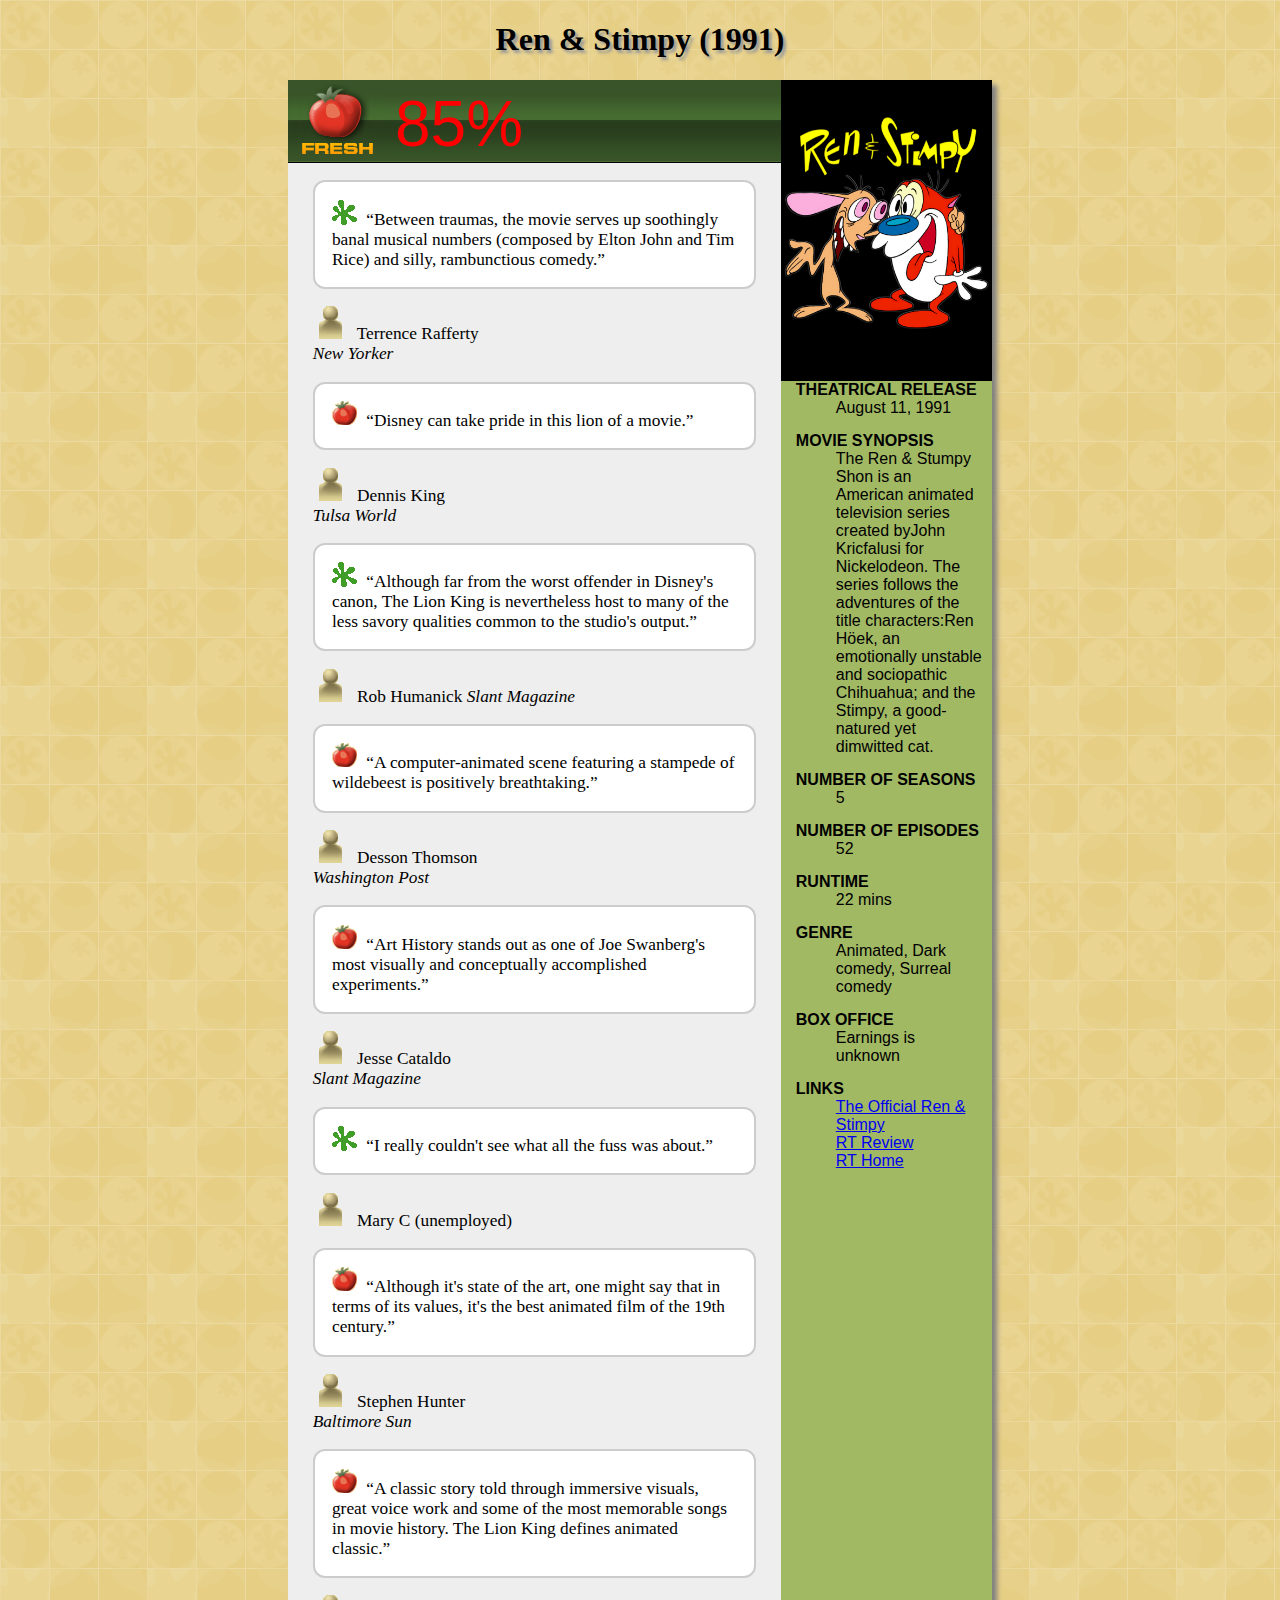
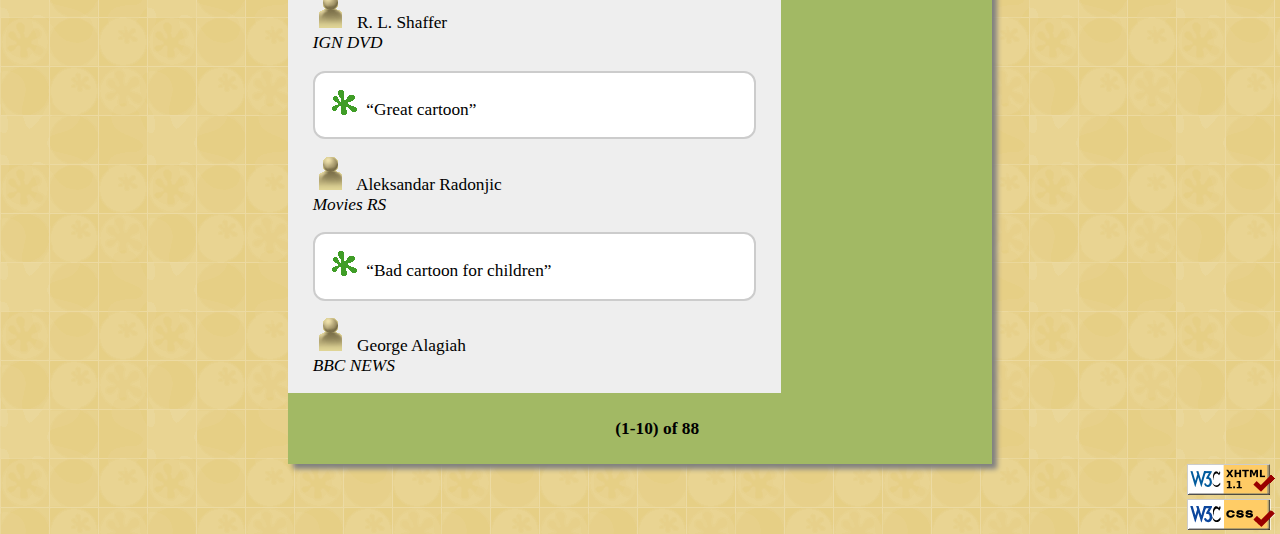
<file: hw-1/movie_index.html>
<!DOCTYPE html>
<html>
<!--
	Domaci 1 (PIA 2020)
	-->

<head>
  <title>PIA HW - Movie review</title>
  <meta name="author" content="Aleksandar Radonjic" />
  <meta charset="utf-8" />
  <meta name="description" content="HTML/CSS homework assignment." />
  <meta name="keywords" content="pia, web programming, html, css" />
  <link rel= "stylesheet" href="movie.css">
</head>

<body>
  <div class="header">
  <h1>Ren & Stimpy (1991)</h1>
</div>
<div class="clear">
<div class="centarstranice">
  <div class="clear2">
  <div class="levakolona">
    <div class="zeleniheader">


  <img src="images/freshbig.png" alt="Rotten" />
  <span class="procenat">85%</span>
</div>

  <p class="quotebubble">
    <img src="images/rotten.gif" alt="Rotten" />
    <q>Between traumas, the movie serves up soothingly banal musical numbers
      (composed by Elton John and Tim Rice) and silly, rambunctious comedy.</q>
  </p>
  <p>
    <img src="images/critic.gif" alt="Critic" />
    Terrence Rafferty <br />
    <span class="publication">New Yorker</span>
  </p>

  <p class="quotebubble">
    <img src="images/fresh.gif" alt="Fresh" />
    <q>Disney can take pride in this lion of a movie.</q>
  </p>
  <p>
    <img src="images/critic.gif" alt="Critic" />
    Dennis King <br />
    <span class="publication">Tulsa World</span>
  </p>

  <p class="quotebubble">
    <img src="images/rotten.gif" alt="Rotten" />
    <q>Although far from the worst offender in Disney's canon, The Lion King
      is nevertheless host to many of the less savory qualities common to the
      studio's output.</q>
  </p>
  <p>
    <img src="images/critic.gif" alt="Critic" />
    Rob Humanick
    <span class="publication">Slant Magazine</span>
  </p>

  <p class="quotebubble">
    <img src="images/fresh.gif" alt="Fresh" />
    <q>A computer-animated scene featuring a stampede of wildebeest is
      positively breathtaking.</q>
  </p>
  <p>
    <img src="images/critic.gif" alt="Critic" />
    Desson Thomson <br />
    <span class="publication">Washington Post</span>
  </p>

  <p class="quotebubble">
    <img src="images/fresh.gif" alt="Fresh" />
    <q>Art History stands out as one of Joe Swanberg's most visually and
      conceptually accomplished experiments.</q>
  </p>
  <p>
    <img src="images/critic.gif" alt="Critic" />
    Jesse Cataldo <br />
    <span class="publication">Slant Magazine</span>
  </p>

  <p class="quotebubble">
    <img src="images/rotten.gif" alt="Rotten" />
    <q>I really couldn't see what all the fuss was about.</q>
  </p>
  <p>
    <img src="images/critic.gif" alt="Critic" />
    Mary C (unemployed)<br />
  </p>

  <p class="quotebubble">
    <img src="images/fresh.gif" alt="Fresh" />
    <q>Although it's state of the art, one might say that in terms of its
      values, it's the best animated film of the 19th century.</q>
  </p>
  <p>
    <img src="images/critic.gif" alt="Critic" />
    Stephen Hunter <br />
    <span class="publication">Baltimore Sun</span>
  </p>

  <p class="quotebubble">
    <img src="images/fresh.gif" alt="Fresh" />
    <q>A classic story told through immersive visuals, great voice work and
      some of the most memorable songs in movie history. The Lion King defines
      animated classic.</q>
  </p>

  <p>
    <img src="images/critic.gif" alt="Critic" />
    R. L. Shaffer <br />
    <span class="publication">IGN DVD</span>
  </p>

  <p class="quotebubble">
    <img src="images/rotten.gif" alt="Rotten" />
    <q>Great cartoon</q>
  </p>
  <p>
    <img src="images/critic.gif" alt="Critic" />
    Aleksandar Radonjic <br />
    <span class="publication">Movies RS</span>
  </p>

  <p class="quotebubble">
    <img src="images/rotten.gif" alt="Rotten" />
    <q>Bad cartoon for children</q>
  </p>
  <p>
    <img src="images/critic.gif" alt="Critic" />
    George Alagiah <br />
    <span class="publication">BBC NEWS</span>
  </p>
</div>
  <!-- sekcija sa informacijama: desna kolona. -->
  <div class="desnakolona">
    <img src="images/rs.jpg" alt="general overview" class="slika">
    <div class="desnitekst">
    <dt>THEATRICAL RELEASE</dt>
    <dd>August 11, 1991</dd>

    <dt>MOVIE SYNOPSIS</dt>
    <dd>
      The Ren & Stumpy Shon is an American animated television series created byJohn Kricfalusi for Nickelodeon. The series follows the adventures of the title characters:Ren Höek, an emotionally unstable and sociopathic Chihuahua; and the Stimpy, a good-natured yet dimwitted cat.
    </dd>

    <dt>NUMBER OF SEASONS</dt>
    <dd>5</dd>

    <dt>NUMBER OF EPISODES</dt>
    <dd>52</dd>

    <dt>RUNTIME</dt>
    <dd>22 mins</dd>

    <dt>GENRE</dt>
    <dd>
      Animated, Dark comedy, Surreal comedy
    </dd>

    <dt>BOX OFFICE</dt>
    <dd>Earnings is unknown</dd>

    <dt>LINKS</dt>
    <dd>
      <ul>
        <li>
          <a href="https://nickelodeon.fandom.com/wiki/The_Ren_%26_Stimpy_Show">The Official Ren & Stimpy</a>
        </li>
        <li>
          <a href="https://www.rottentomatoes.com/tv/the_ren_stimpy_show">RT Review</a>
        </li>
        <li><a href="http://www.rottentomatoes.com/">RT Home</a></li>
      </ul>
    </dd>
  </dl>
</div>
</div>
</div>

  <div class="footer"><p>(1-10) of 88</p></div>

  
</div>
</div>




  <div id="w3c">
    <a href="images/validate-html.php"><img src="images/w3c-html.png" alt="Valid HTML5" /></a><br />
    <a href="images/validate-css.php"><img src="images/w3c-css.png" alt="Valid CSS" /></a>
  </div>
</body>

</html>
</file>
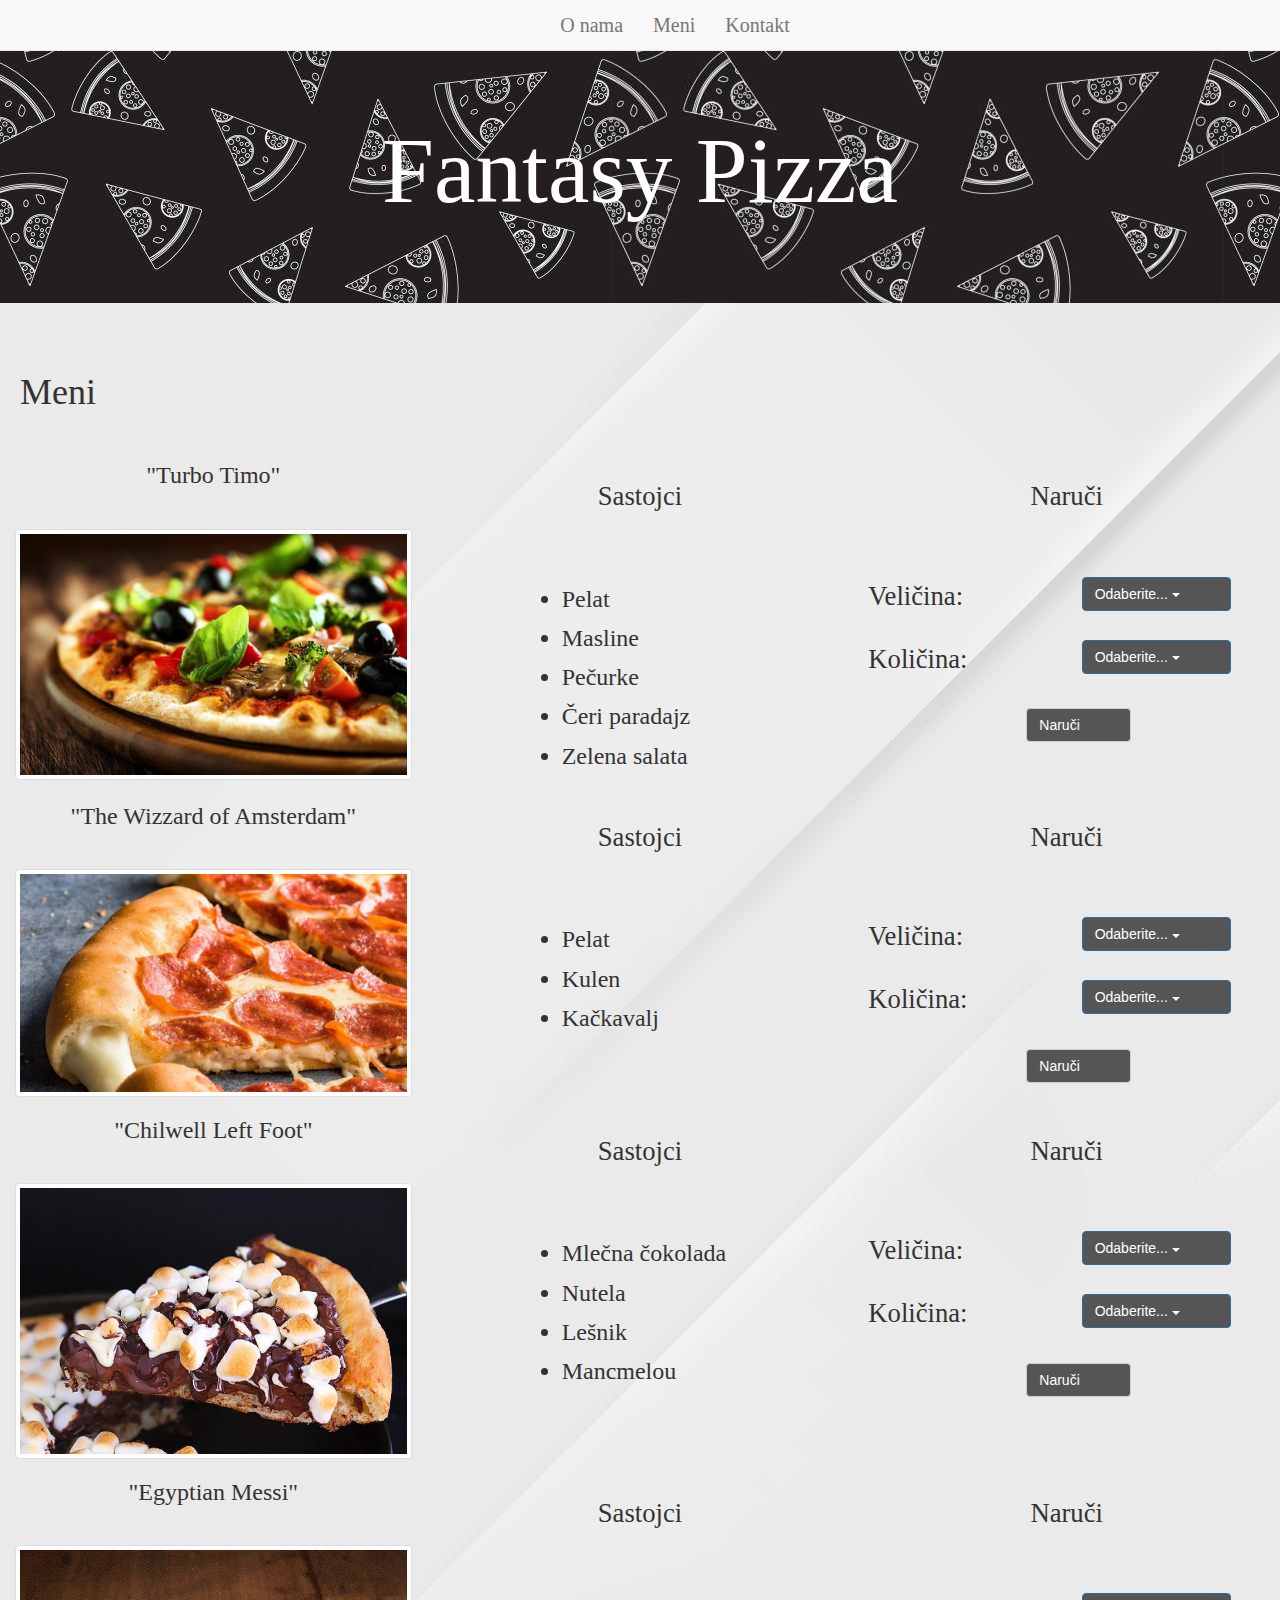
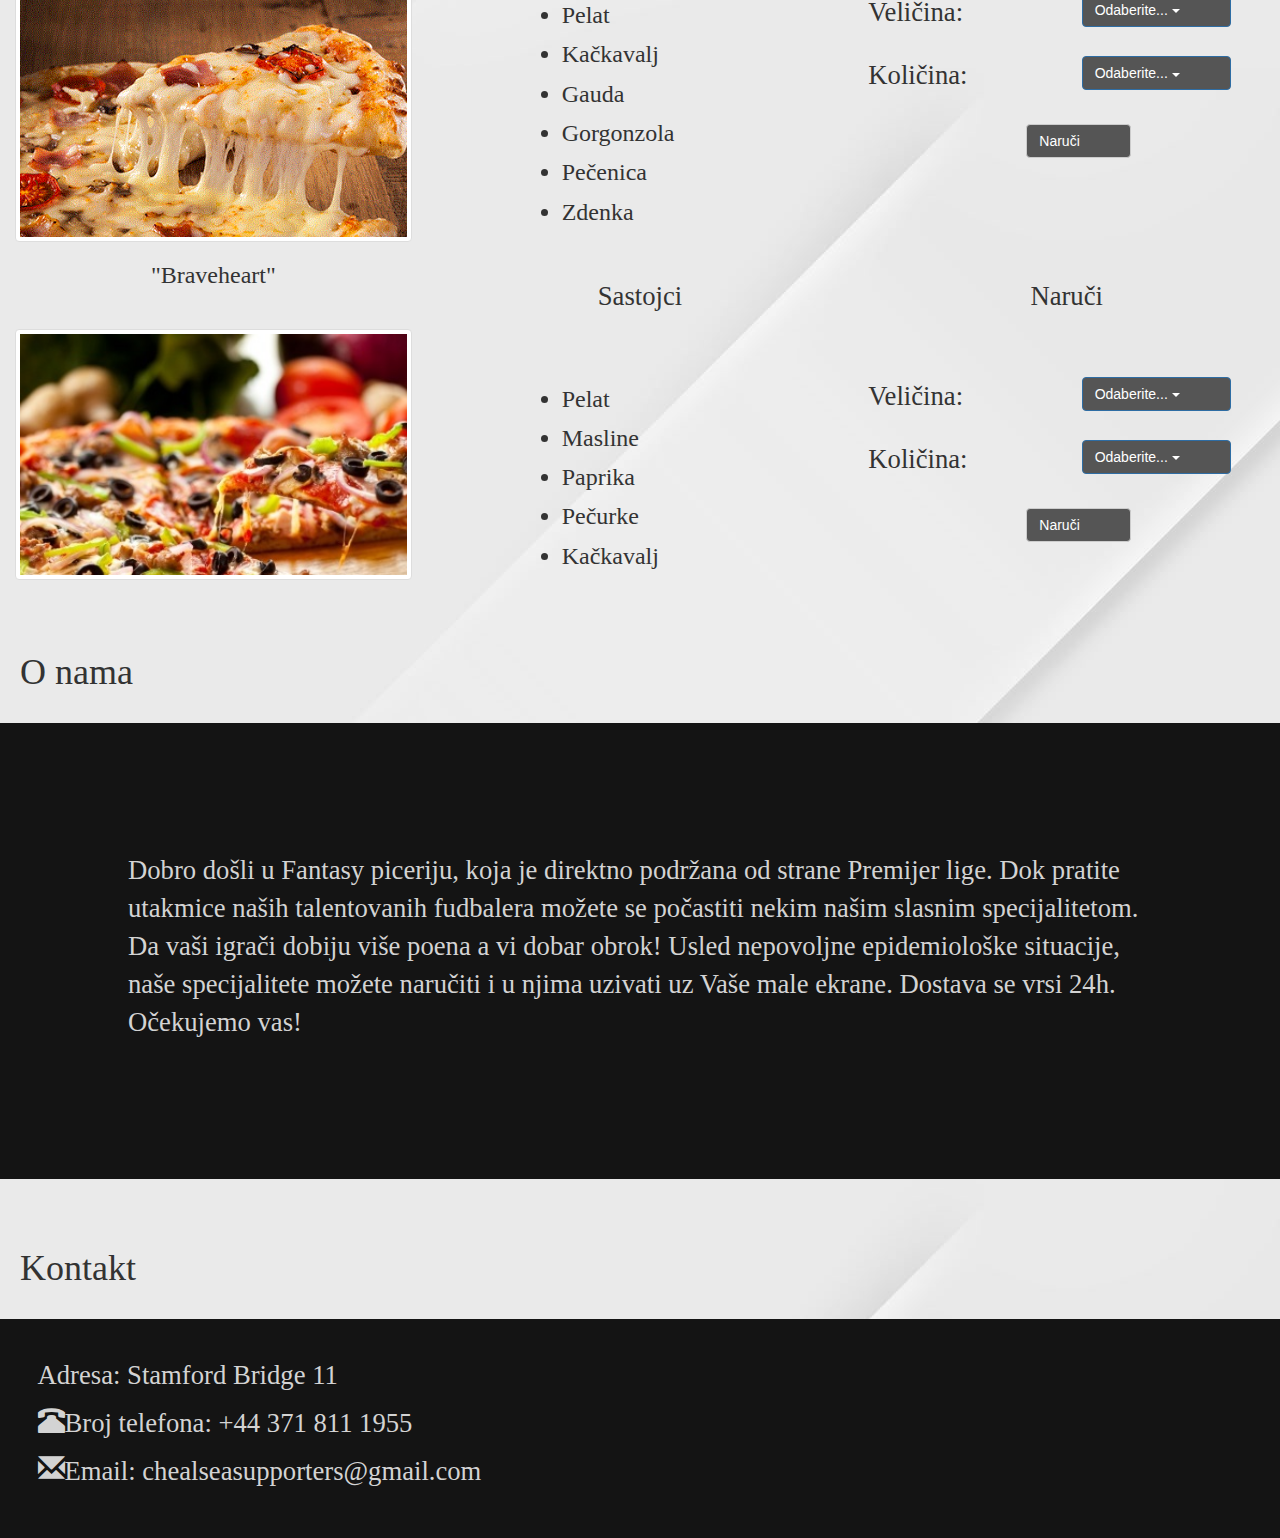
<file: hw-2/domaci2.html>
<!DOCTYPE html>
<html>
<head>
	<meta charset="utf-8">
	<meta name="viewport" content="width=device-width, initial-scale=1">
  <link rel="stylesheet" href="https://maxcdn.bootstrapcdn.com/bootstrap/3.4.1/css/bootstrap.min.css">
  <script src="https://ajax.googleapis.com/ajax/libs/jquery/3.5.1/jquery.min.js"></script>
  <script src="https://maxcdn.bootstrapcdn.com/bootstrap/3.4.1/js/bootstrap.min.js"></script>
  <link rel="stylesheet" href="domaci2.css">
</head>


<body>
<nav class="navbar navbar-default navbar-fixed-top" ;>
		<div class="container-fluid">
			<div class="row">
				<ul class="nav navbar-nav" style="padding-left: 42.6%;">
					<li><a href="#Onama"> O nama</a></li>
					<li><a href="#Meni"> Meni</a></li>
					<li><a href="#Kontakt"> Kontakt</a></li>
			</div>
		</div>
	</nav>

	<div class="container-fluid" style="background-image: url('tamnapozadina.jpg');">
		<div class="row">
			<div class="col-md-12" style="padding-top: 50px; padding-bottom: 50px; background-image: url('pozadina.jpg');">
				<h1 style="font-size: 70pt; font-family: Cursive; text-align: center; color : white; ">
				    Fantasy Pizza</h1>
			</div>
		</div>

		<div class="row";>
			<h1 id="Meni">Meni</h1>
		</div>



		<div class="row">
			<div class="col-md-4";>
				<h4>"Turbo Timo"</h4>
				<img src="pica1.jpg" class="img-thumbnail">
			</div>
			<div class="col-md-4">
				<h3>Sastojci</h3>
				<ul style="margin-left : 80px;">
				<li style="font-size: 18pt;  padding-top: 60px;"> Pelat </li>
					<li style="font-size: 18pt;  padding-top: 5px;"> Masline </li>
					<li style="font-size: 18pt;  padding-top: 5px;"> Pečurke </li>
					<li style="font-size: 18pt;  padding-top: 5px;"> Čeri paradajz </li>
					<li style="font-size: 18pt;  padding-top: 5px;"> Zelena salata </li>
</ul>
			</div>
		
			
			<div class="col-md-4">
				<h3 style="margin-bottom: 50px;">Naruči</h3>

				<div class="row">

					<div class="col-md-6">
						<p style="padding-top: 15px;">Veličina: </p>
					</div>

					<div class="col-md-6">
						<div class="dropdown">
	  						<button class="btn btn-primary dropdown-toggle" type="button" data-toggle="dropdown" style="background-color: #555555; color:white;">Odaberite...
	  						<span class="caret"></span></button>
	  						<ul class="dropdown-menu">
							    <li><a>22cm</a></li>
							    <li><a>30cm</a></li>
							    <li><a>50cm</a></li>
					  		</ul>
						</div>
					</div>



				</div>


				<div class="row">

					<div class="col-md-6">
						<p style="padding-top: 15px;">Količina: </p>
					</div>

					<div class="col-md-6">
						<div class="dropdown">
	  						<button class="btn btn-primary dropdown-toggle" type="button" data-toggle="dropdown" style="background-color: #555555; color:white;">Odaberite...
	  						<span class="caret"></span></button>
	  						<ul class="dropdown-menu">
							    <li><a>1</a></li>
							    <li><a>2</a></li>
							    <li><a>3</a></li>
					  		</ul>
						</div>
					</div>



				</div>


				<div class="row">
						<button type="button" class="btn btn-default" style="background-color: #555555; color:white;">Naruči</button>
					
				</div>
				</div>

		</div>



         <div class="row">
			<div class="col-md-4">
				<h4>"The Wizzard of Amsterdam"</h4>
				<img src="pica2.jpg" class="img-thumbnail">
			</div>
			<div class="col-md-4">
				<h3>Sastojci</h3>
				<ul style="margin-left : 80px;">
				<li style="font-size: 18pt;  padding-top: 60px;"> Pelat </li>
					<li style="font-size: 18pt;  padding-top: 5px;"> Kulen </li>
					<li style="font-size: 18pt;  padding-top: 5px;"> Kačkavalj </li>
					
					
</ul>
			</div>
			
			<div class="col-md-4">
				<h3 style="margin-bottom: 50px;">Naruči</h3>

				<div class="row">

					<div class="col-md-6">
						<p style="padding-top: 15px;">Veličina: </p>
					</div>

					<div class="col-md-6">
						<div class="dropdown">
	  						<button class="btn btn-primary dropdown-toggle" type="button" data-toggle="dropdown" style="background-color: #555555; color:white;">Odaberite...
	  						<span class="caret"></span></button>
	  						<ul class="dropdown-menu">
							    <li><a>22cm</a></li>
							    <li><a>30cm</a></li>
							    <li><a>50cm</a></li>
					  		</ul>
						</div>
					</div>



				</div>


				<div class="row">

					<div class="col-md-6">
						<p style="padding-top: 15px;">Količina: </p>
					</div>

					<div class="col-md-6">
						<div class="dropdown">
	  						<button class="btn btn-primary dropdown-toggle" type="button" data-toggle="dropdown" style="background-color: #555555; color:white;">Odaberite...
	  						<span class="caret"></span></button>
	  						<ul class="dropdown-menu">
							    <li><a>1</a></li>
							    <li><a>2</a></li>
							    <li><a>3</a></li>
					  		</ul>
						</div>
					</div>



				</div>


				<div class="row">
						<button type="button" class="btn btn-default" style="background-color: #555555; color:white;">Naruči</button>
					
				</div>
				</div>

		</div>



		<div class="row">
			<div class="col-md-4">
				<h4>"Chilwell Left Foot"</h4>
				<img src="pica3.jpg" class="img-thumbnail">
			</div>
			<div class="col-md-4">
				<h3>Sastojci</h3>
				<ul style="margin-left : 80px;">
				<li style="font-size: 18pt;  padding-top: 60px;"> Mlečna čokolada </li>
					<li style="font-size: 18pt;  padding-top: 5px;"> Nutela </li>
					<li style="font-size: 18pt;  padding-top: 5px;"> Lešnik </li>
					<li style="font-size: 18pt;  padding-top: 5px;"> Mancmelou </li>
				
</ul>
			</div>
			<div class="col-md-4">
				<h3 style="margin-bottom: 50px;">Naruči</h3>

				<div class="row">

					<div class="col-md-6">
						<p style="padding-top: 15px;">Veličina: </p>
					</div>

					<div class="col-md-6">
						<div class="dropdown">
	  						<button class="btn btn-primary dropdown-toggle" type="button" data-toggle="dropdown" style="background-color: #555555; color:white;">Odaberite...
	  						<span class="caret"></span></button>
	  						<ul class="dropdown-menu">
							    <li><a>22cm</a></li>
							    <li><a>30cm</a></li>
							    <li><a>50cm</a></li>
					  		</ul>
						</div>
					</div>



				</div>


				<div class="row">

					<div class="col-md-6">
						<p style="padding-top: 15px;">Količina: </p>
					</div>

					<div class="col-md-6">
						<div class="dropdown">
	  						<button class="btn btn-primary dropdown-toggle" type="button" data-toggle="dropdown" style="background-color: #555555; color:white;">Odaberite...
	  						<span class="caret"></span></button>
	  						<ul class="dropdown-menu">
							    <li><a>1</a></li>
							    <li><a>2</a></li>
							    <li><a>3</a></li>
					  		</ul>
						</div>
					</div>



				</div>


				<div class="row">
						<button type="button" class="btn btn-default" style="background-color: #555555; color:white;">Naruči</button>
					
				</div>
				</div>

		
		</div>
		<div class="row">
			<div class="col-md-4">
				<h4>"Egyptian Messi"</h4>
				<img src="pica4.jpg" class="img-thumbnail">
			</div>
			<div class="col-md-4">
				<h3>Sastojci</h3>
				<ul style="margin-left : 80px;">
				<li style="font-size: 18pt;  padding-top: 60px;"> Pelat </li>
					<li style="font-size: 18pt;  padding-top: 5px;"> Kačkavalj </li>
					<li style="font-size: 18pt;  padding-top: 5px;"> Gauda </li>
					<li style="font-size: 18pt;  padding-top: 5px;"> Gorgonzola </li>
					<li style="font-size: 18pt;  padding-top: 5px;"> Pečenica </li>
					<li style="font-size: 18pt;  padding-top: 5px;"> Zdenka </li>


</ul>
			</div>
			<div class="col-md-4">
				<h3 style="margin-bottom: 50px;">Naruči</h3>

				<div class="row">

					<div class="col-md-6">
						<p style="padding-top: 15px;">Veličina: </p>
					</div>

					<div class="col-md-6">
						<div class="dropdown">
	  						<button class="btn btn-primary dropdown-toggle" type="button" data-toggle="dropdown" style="background-color: #555555; color:white;">Odaberite...
	  						<span class="caret"></span></button>
	  						<ul class="dropdown-menu">
							    <li><a>22cm</a></li>
							    <li><a>30cm</a></li>
							    <li><a>50cm</a></li>
					  		</ul>
						</div>
					</div>



				</div>


				<div class="row">

					<div class="col-md-6">
						<p style="padding-top: 15px;">Količina: </p>
					</div>

					<div class="col-md-6">
						<div class="dropdown">
	  						<button class="btn btn-primary dropdown-toggle" type="button" data-toggle="dropdown" style="background-color: #555555; color:white;">Odaberite...
	  						<span class="caret"></span></button>
	  						<ul class="dropdown-menu">
							    <li><a>1</a></li>
							    <li><a>2</a></li>
							    <li><a>3</a></li>
					  		</ul>
						</div>
					</div>



				</div>


				<div class="row">
						<button type="button" class="btn btn-default" style="background-color: #555555; color:white;">Naruči</button>
					
				</div>
				</div>
			</div>
			<div class="row">
			<div class="col-md-4">
				<h4>"Braveheart"</h4>
				<img src="pica5.jpg" class="img-thumbnail">
			</div>
			<div class="col-md-4">
				<h3>Sastojci</h3>
				<ul style="margin-left : 80px;">
				<li style="font-size: 18pt;  padding-top: 60px;"> Pelat </li>
					<li style="font-size: 18pt;  padding-top: 5px;"> Masline </li>
					<li style="font-size: 18pt;  padding-top: 5px;"> Paprika </li>
					<li style="font-size: 18pt;  padding-top: 5px;"> Pečurke </li>
					<li style="font-size: 18pt;  padding-top: 5px;"> Kačkavalj </li>
</ul>
			</div>
			<div class="col-md-4">
				<h3 style="margin-bottom: 50px;">Naruči</h3>

				<div class="row">

					<div class="col-md-6">
						<p style="padding-top: 15px;">Veličina: </p>
					</div>

					<div class="col-md-6">
						<div class="dropdown">
	  						<button class="btn btn-primary dropdown-toggle" type="button" data-toggle="dropdown" style="background-color: #555555; color:white;">Odaberite...
	  						<span class="caret"></span></button>
	  						<ul class="dropdown-menu">
							    <li><a>22cm</a></li>
							    <li><a>30cm</a></li>
							    <li><a>50cm</a></li>
					  		</ul>
						</div>
					</div>



				</div>


				<div class="row">

					<div class="col-md-6">
						<p style="padding-top: 15px;">Količina: </p>
					</div>

					<div class="col-md-6">
						<div class="dropdown">
	  						<button class="btn btn-primary dropdown-toggle" type="button" data-toggle="dropdown" style="background-color: #555555; color:white;">Odaberite...
	  						<span class="caret"></span></button>
	  						<ul class="dropdown-menu">
							    <li><a>1</a></li>
							    <li><a>2</a></li>
							    <li><a>3</a></li>
					  		</ul>
						</div>
					</div>



				</div>


				<div class="row">
						<button type="button" class="btn btn-default" style="background-color: #555555; color:white;">Naruči</button>
					
				</div>
				</div>
			</div>


		<div class="row">
			<h1 id="Onama">O nama</h1>
		</div>

		<div class="row">
			<div class="col-md-12" style="padding: 10%;background-color: rgb(20, 20, 20);color: lightgrey;">
				<p class="p1">Dobro došli u Fantasy piceriju, koja je direktno podržana od strane Premijer lige. Dok pratite utakmice naših talentovanih fudbalera možete se počastiti nekim našim slasnim specijalitetom. Da vaši igrači dobiju više poena a vi dobar obrok! Usled nepovoljne epidemiološke situacije, naše specijalitete možete naručiti i u njima uzivati uz Vaše male ekrane. Dostava se vrsi 24h. Očekujemo vas!</p>
			</div>
		</div>


	</div>
	<footer class="container-fluid">
		<div class="row" style="background-image: url('tamnapozadina.jpg');">
				<h1 id="Kontakt" >Kontakt</h1>
		</div>

		<div class="row" style="padding: 3%; background-color: rgb(20, 20, 20); color: lightgrey; ">
			<p>Adresa: Stamford Bridge 11</p>
			<p><span class="glyphicon glyphicon-phone-alt"></span>Broj telefona: +44 371 811 1955</p>
			<p><span class="glyphicon glyphicon-envelope"></span>Email: chealseasupporters@gmail.com</p>

		</div>
	</footer>

</body>
</html>



</body>
</html>
</file>
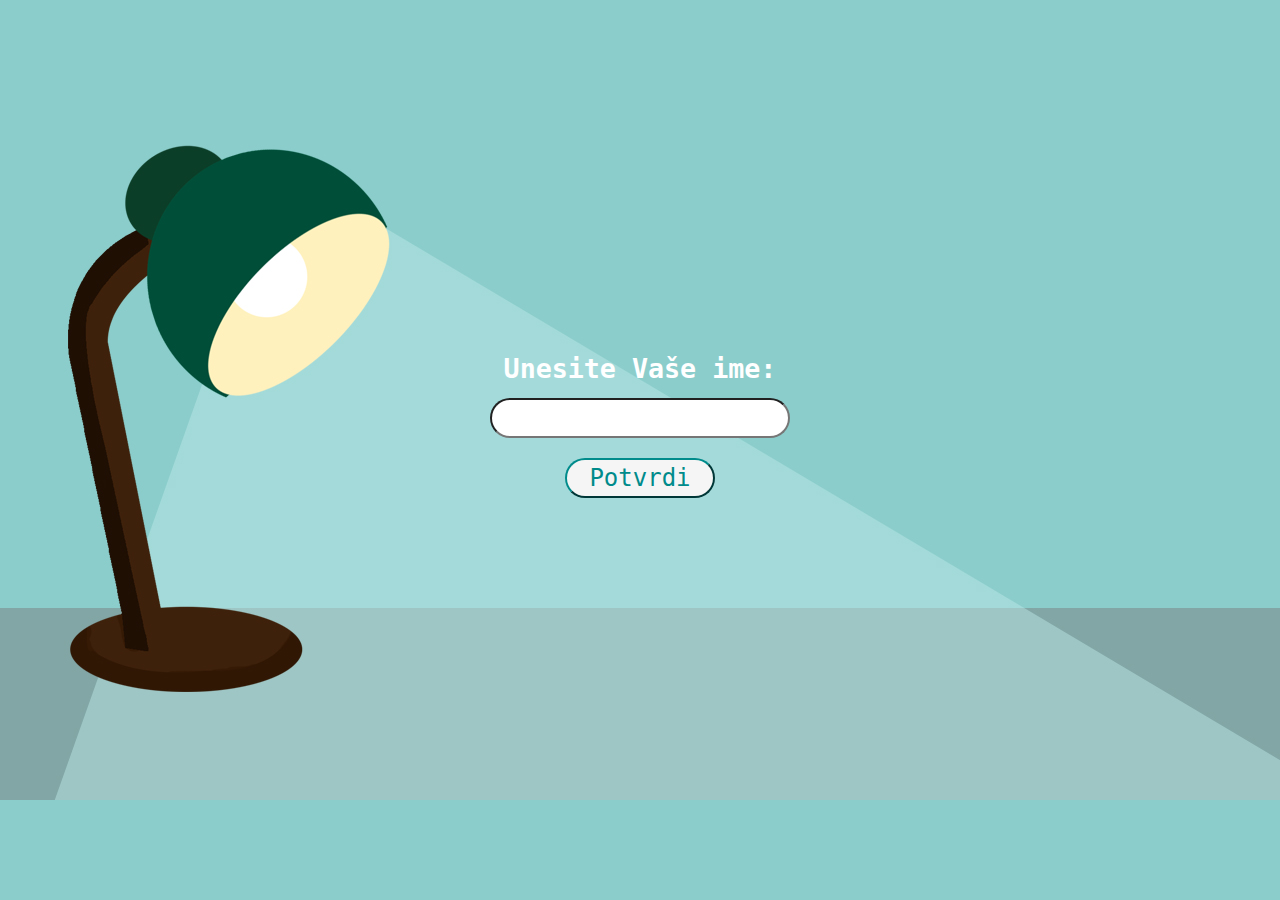
<file: hw-3/3domaci.html>
<!DOCTYPE html>
<html>
    <head>
        <meta charset="UTF-8">
        <meta name="viewport" content="width=device-width, initial-scale=1">
        <link rel="stylesheet" href="https://maxcdn.bootstrapcdn.com/bootstrap/3.4.1/css/bootstrap.min.css">
        <link rel="stylesheet" href="3domaci.css">


    </head>


    <body>
        <div class ="container forma">

            <label> Unesite Vaše ime: </label>
        <input id="input" type ="text"></input>
        <button id="dugme1" onclick="window.location.href='kvizpravila.html'"> Potvrdi </button>
        







        </div>
    </body>


</html>
</file>
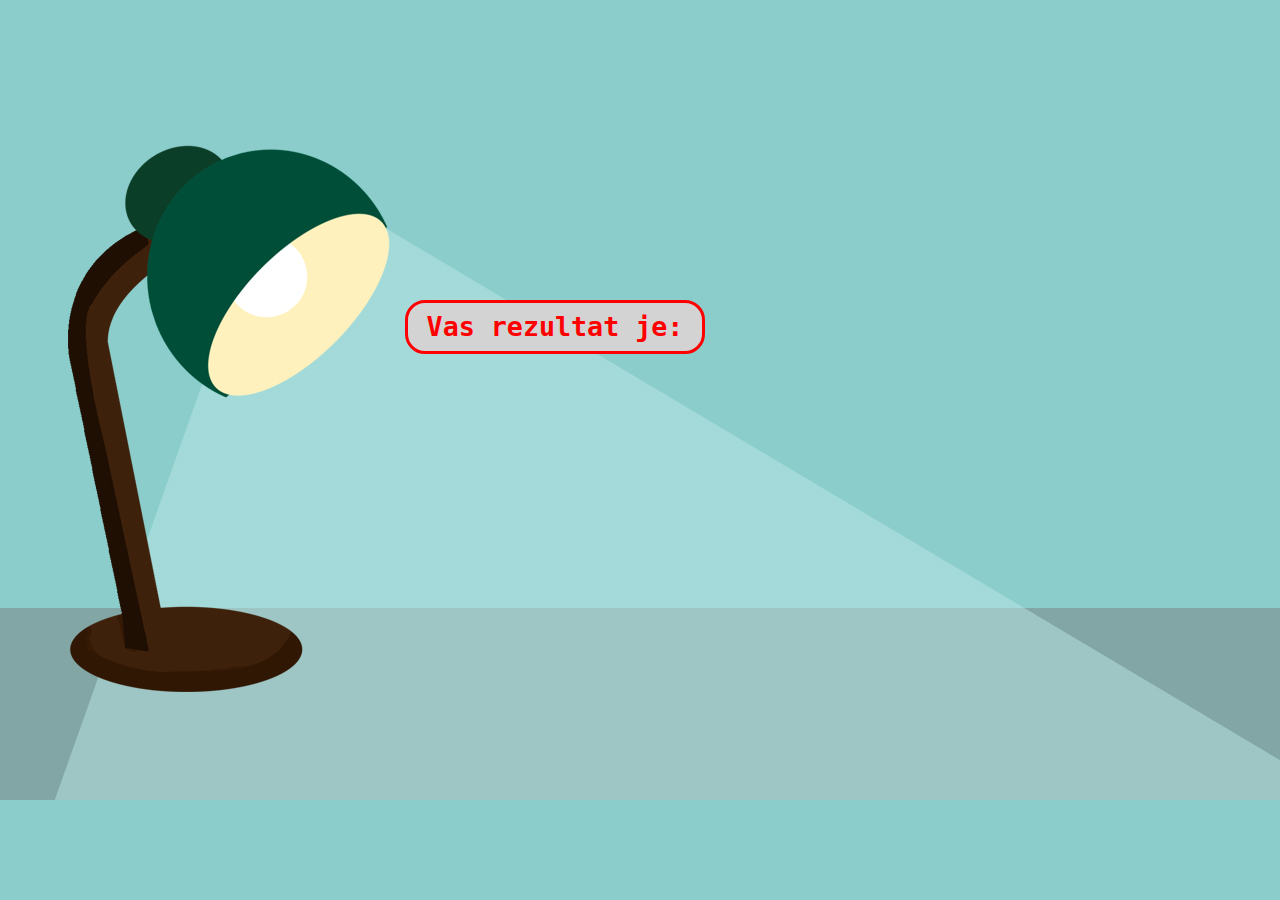
<file: hw-3/konacno.html>
<!DOCTYPE html>
<html>
    <head>
        <meta charset="UTF-8">
        <meta name="viewport" content="width=device-width, initial-scale=1">
        <link rel="stylesheet" href="https://maxcdn.bootstrapcdn.com/bootstrap/3.4.1/css/bootstrap.min.css">
        <link rel="stylesheet" href="konacno.css">


    </head>

    <body>

        <div class="container konacno">

            <p id = "rez"> Vas rezultat je:</p>

        </div>




    </body>

</html>
</file>
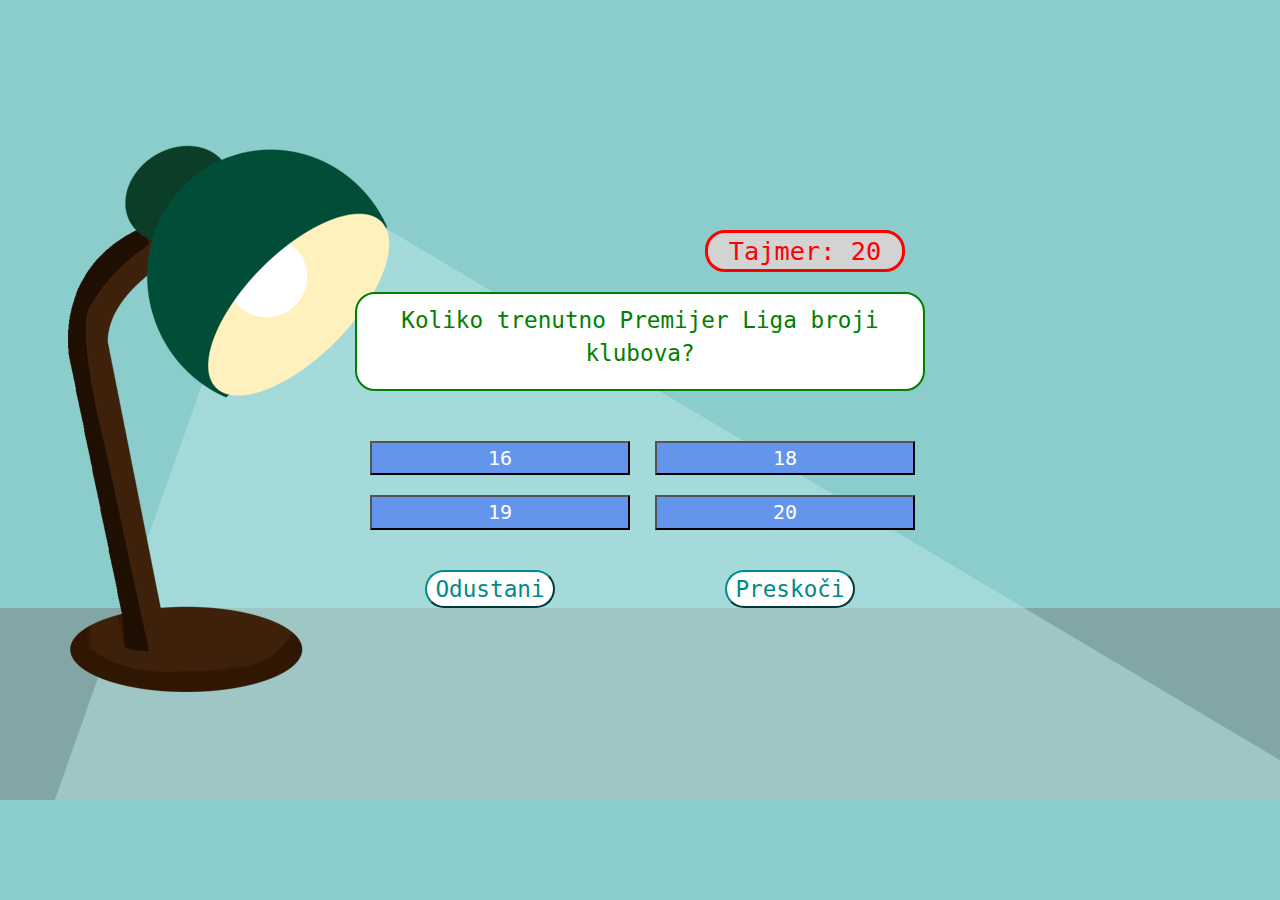
<file: hw-3/kviz.html>
<!DOCTYPE html>
<html>
    <head>
        <meta charset="UTF-8">
        <meta name="viewport" content="width=device-width, initial-scale=1">
        <link rel="stylesheet" href="https://maxcdn.bootstrapcdn.com/bootstrap/3.4.1/css/bootstrap.min.css">
        <link rel="stylesheet" href="kviz.css">


    </head>

    <body onload="ucitaj()"> 
        <div class="container kviz">


        <div class="row tajmer">

            <p id="vreme">Tajmer: 20</p>
        </div>
            
        <div class="row pitanje">
            <p id="pitanje"></p>

        </div>

        <div class="row odgovori">

            <div class="col-md-6">
                <button id="odgovor1"></button>
            </div>

            <div class="col-md-6">  
                <button id="odgovor2"></button>
            </div>

           <div class="col-md-6">
               <button id="odgovor3"></button>
           </div>

           <div class="col-md-6">
               <button id="odgovor4"></button>  
           </div> 

        </div>

        <div class="row odustani">
            <button id="odustani">Odustani</button> 
            <button id="preskoci">Preskoči</button>

        </div>

        <script src="kviz.js"></script>


    </body>

 </html>
</file>
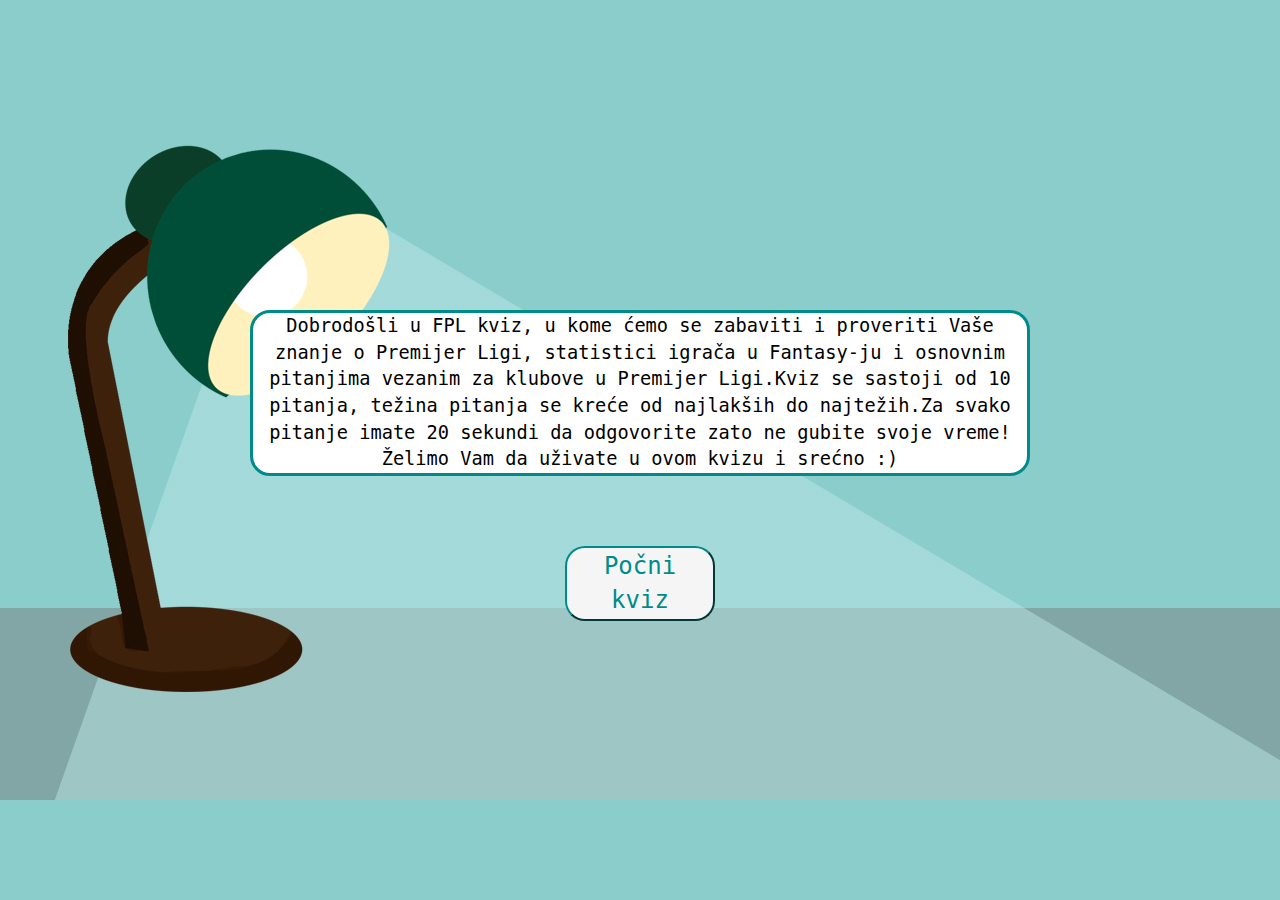
<file: hw-3/kvizpravila.html>
<!DOCTYPE html>
<html>
    <head>
        <meta charset="UTF-8">
        <meta name="viewport" content="width=device-width, initial-scale=1">
        <link rel="stylesheet" href="https://maxcdn.bootstrapcdn.com/bootstrap/3.4.1/css/bootstrap.min.css">
        <link rel="stylesheet" href="kvizpravila.css">


    </head>
        <div class="container kvizpravila">
                <p>Dobrodošli u FPL kviz, u kome ćemo se zabaviti i proveriti Vaše znanje o Premijer Ligi, statistici igrača u Fantasy-ju i osnovnim pitanjima vezanim za klubove u Premijer Ligi.Kviz se sastoji od 10 pitanja, težina pitanja se kreće od najlakših do najtežih.Za svako pitanje imate 20 sekundi da odgovorite zato ne gubite svoje vreme! Želimo Vam da uživate u ovom kvizu i srećno :)

                </p>

                <button onclick="window.location.href='kviz.html'" id="start" >Počni kviz</button>
        
        </div>





</html>
</file>
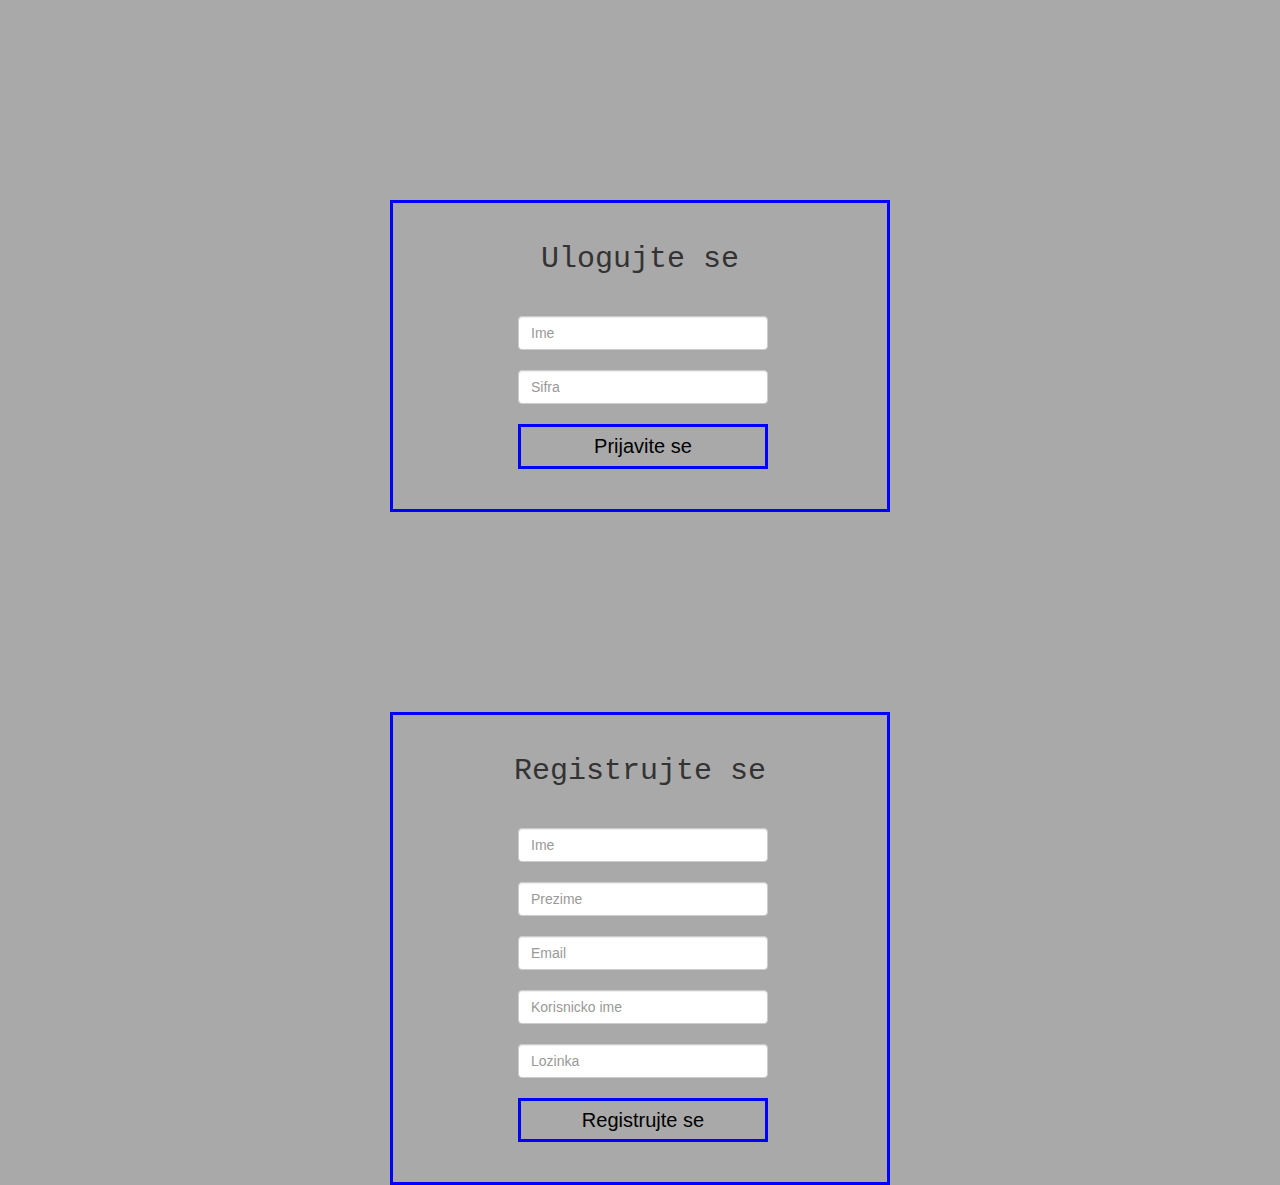
<file: hw-4/4domaci.html>
<!DOCTYPE html>
<html>
    <head>
        <title>IMDB</title>
        <meta charset="UTF-8">
        <meta name="viewport" content="width=device-width, initial-scale=1">
        <link rel="stylesheet" href="https://maxcdn.bootstrapcdn.com/bootstrap/3.4.1/css/bootstrap.min.css">
        <link rel="stylesheet" href="4domaci.css">
    </head>


    <body>
        <div class="container prijava">
            <h2>Ulogujte se</h2>
        

            <input id="username" class="form-control" type="text" autocomplete="off" placeholder="Ime">
            <input id="password" class="form-control" type="text" autocomplete="off" placeholder="Sifra">
            <a id="login" href="a"> Prijavite se </a>
        </div>

        <div class="container registrovanje">

            <h2>Registrujte se</h2>


            <input id="name" class="form-control" type="text" autocomplete="off" placeholder="Ime">
            <input id="surname" class="form-control" type="text" autocomplete="off" placeholder="Prezime">
            <input id="mail" class="form-control" type="text" autocomplete="off" placeholder="Email">
            <input id="fullname" class="form-control" type="text" autocomplete="off" placeholder="Korisnicko ime">
            <input id="password1" class="form-control" type="text" autocomplete="off" placeholder="Lozinka">

            <a id="singup" href="a"> Registrujte se </a>

        </div>
        
    </body>

</html>
</file>
<file: hw-1/movie.css>
body {
	margin : 0;
	padding:0;
	background-image: url("images/background.png");
}
h1{
font-size: 24pt;
font-family: Georgis;
text-shadow: 3px 3px 3px #999999;
text-align: center;
}
.zeleniheader{
	background-image: url('images/rbg.png');
	height: 83px;

}
.levakolona{
	float:left;
	width: 70%;
	background-color: #EEEEEE;
}
.desnakolona{
	float:left;
	width: 30%;

}
.centarstranice{
	background-color: #A2B964;
	margin: auto;
	width: 55%;
	padding: 0;
	box-shadow: 5px 5px 5px grey;
}
.slika{
	float:left;
	width: 100%;
}
.procenat{
	color:red;
	font-size: 48pt;
	font-family: Arial;
	font-style: bold;
	vertical-align: text-bottom;
	display: inline-flex;
	margin-bottom: 5px;

}
.clear::after, .clear2::after{
	content: "";
	clear: both;
	display: table;
}
.desnitekst{
	padding-left: 15px;
	padding-right: 10px;
	font-size: 12pt;
	font-family: Arial;

}

dt{
	margin-top: 15px;
	font-weight: bold;
}

ul{
	list-style-type: none;
	margin: 0;
	padding: 0;	
}

.footer{
	text-align: center;
	padding: 0.5em;
	font-weight: bold;
}
#w3c{
	text-align: right;
}
.quotebubble{
	font-size: 13pt;
	font-family: Georgia;
	margin-left: 5%;
	margin-right:5%;
	background-color: #FFFFFF;
	border: 2px solid #CCCCCC;
	border-radius: 12px;
	padding: 1em;
}
p{
	font-size: 13pt;
	font-family: Georgia;
	margin-left: 5%;
}
.publication{
	font-style: italic;
}
img{
	margin-right: 5px;
}
</file>
<file: hw-2/domaci2.css>
a{
	color: white;
	font-size: 15pt;
}
a:link{

	text-decoration: none;

}
h1{
	margin-top: 50px;
	padding: 20px;
	font-family: Cursive;
}


h3{
	text-align: center;
	margin-top: 40px;
	font-family: Cursive;
	font-size: 20pt;
}

img{
	width:100%;
	height: 350px;
	margin-top: 30px;
	
}
p{
	font-size:20pt;
	font-family: Cursive;


}

h4{
	text-align: center;
	margin-top: 20px;
	font-family: Cursive;
	font-size: 18pt;
}
.dropdown-toggle{
	margin-top: 15px;
	text-align: center;
	padding-right: 50px; 
}

.btn-default{
	float: left;
	padding-right: 50px;
	margin-left: 173px;
	margin-top: 20px;
}
ul{
	font-family: Cursive;
}
</file>
<file: hw-3/3domaci.css>
body{
    margin: 0;
    padding: 0;
    background-image: url("pocetnaslika.jpg");
}

.forma{

    width: 500px;
    margin-top: 300px;
    margin-bottom: 300px;
    text-align: center;
    padding: 50px;
    font-family:monospace;
    


}

#dugme1{
    
    background-color:whitesmoke;
    color:darkcyan;
    border-color: darkcyan;
    font-size: 18pt;
    font-family:monospace;
    margin: 20px 100px;
    width: 150px;
    border-radius: 20px;


}
label{
    
    font-size: 20pt;
    margin-bottom: 10px;
    color:white;
    font-family:monospace;
    
    
    
    



}

#input{
    width:300px;
    height: 40px;
    border-radius: 20px;
    font-size: 15pt;
    color: black;

}
</file>
<file: hw-3/konacno.css>
body{
    margin: 0;
    padding: 0;
    background-image: url("pocetnaslika.jpg");
}

.konacno{
    width: 500px;
    text-align: center;
    background-color: 3px solid gray;

}

.konacno p{

    display: block;
    margin-top: 300px;
    font-size: 20pt;
    font-weight: bold;
    color:red;
    font-family:monospace;
    border-style: solid;
    border-color:red;
    background-color: lightgray;
    border-radius: 20px;
    width: 300px;
    padding: 5px;

    
}
</file>
<file: hw-3/kviz.css>
body{
    margin: 0;
    padding: 0;
    background-image: url("pocetnaslika.jpg");
}

.kviz{
    width: 600px;
    text-align: center;
    padding: 30px;
    margin-top: 200px;
    margin-bottom: 100px;


}

.pitanje{

    font-size: 17pt;
    color: green;
    margin-bottom: 50px;
    font-family:monospace;
    border-style:solid;
    border-color: green;
    background-color: white;
    border-width: 2px;
    text-align: center;
    border-radius: 20px;
    padding: 10px;
    

}
.col-md-6{
    text-align: center;
    float: left;
    margin-bottom: 20px;
   

}

button{

        background-color:white;
        color:white;
        font-size: 15pt;
        width: 260px;
        font-family:monospace;
        

}

.odustani button{

    background-color:white;
        color:darkcyan;
        border-color: darkcyan;

        font-size: 17pt;
        width: 130px;
        font-family:monospace;
        border-radius: 20px;

}
.odustani #odustani{

    float: left;
    margin-left: 70px;
    font-family:monospace;
    border-radius: 20px;
    margin-top: 20px;


}

.odustani #preskoci{

    float: right;
    margin-right: 70px;
    font-family:monospace;
    border-radius: 20px;
    margin-top: 20px;
}

.tajmer #vreme{
    font-size: 19pt;
    color:red;
    float: left;
    margin-left: 350px;
    background-color:lightgray;
    font-family:monospace;
    width: 200px;
    border-style: solid;
    border-color: red;
    margin-bottom: 20px;
    border-radius: 20px;

}
</file>
<file: hw-3/kvizpravila.css>
body{
    margin: 0;
    padding: 0;
    background-image: url("pocetnaslika.jpg");
}
.kvizpravila{
    width: 800px;
    margin-top: 300px;
    margin-bottom: 100px;
    text-align: center;
    padding: 10px;
    
    

    
}
p{
    font-size: 14pt;
    color:black;
    font-family:monospace;
    border-style: solid;
    border-color: darkcyan;
    background-color: white;
    border-radius: 20px;
    text-align: center;
    
    
    

}
#start{
    background-color:whitesmoke;
    color:darkcyan;
    font-size: 18pt;
    font-family:monospace;
    margin: 60px 200px;
    width: 150px;
    border-color: darkcyan;
    border-radius: 20px;

}
</file>
<file: hw-4/4domaci.css>
body{
    margin: 0;
    padding: 0;
    background-color: #A9A9A9;

}

.prijava{
    margin-top: 200px;
    width: 500px;
    padding: 20px;
    border: 3px solid blue;
    
}
.prijava h2{

    margin-bottom: 40px;
    font-family:monospace;
    text-align: center;
}




.prijava #username, .prijava #password{
    width: 250px;
    margin-left: 105px;
    margin-bottom: 20px;

    
}
.prijava #login{
    display: block;
    text-align: center;
    font-size: 20px;
    border: 3px solid blue;
    color: black;
    padding: 5px;
    width: 250px;
    margin-left: 105px;
    margin-bottom: 20px;
    

}

.registrovanje{
    margin-top: 200px;
    width: 500px;
    padding: 20px;
    border: 3px solid blue;

}
.registrovanje h2{

    margin-bottom: 40px;
    font-family:monospace;
    text-align: center;
}

.registrovanje #name, .registrovanje #surname, .registrovanje #mail, .registrovanje #fullname, .registrovanje #password1{
    width: 250px;
    margin-left: 105px;
    margin-bottom: 20px;
}

.registrovanje #singup{
    display: block;
    text-align: center;
    font-size: 20px;
    border: 3px solid blue;
    color: black;
    padding: 5px;
    width: 250px;
    margin-left: 105px;
    margin-bottom: 20px;
}
</file>
